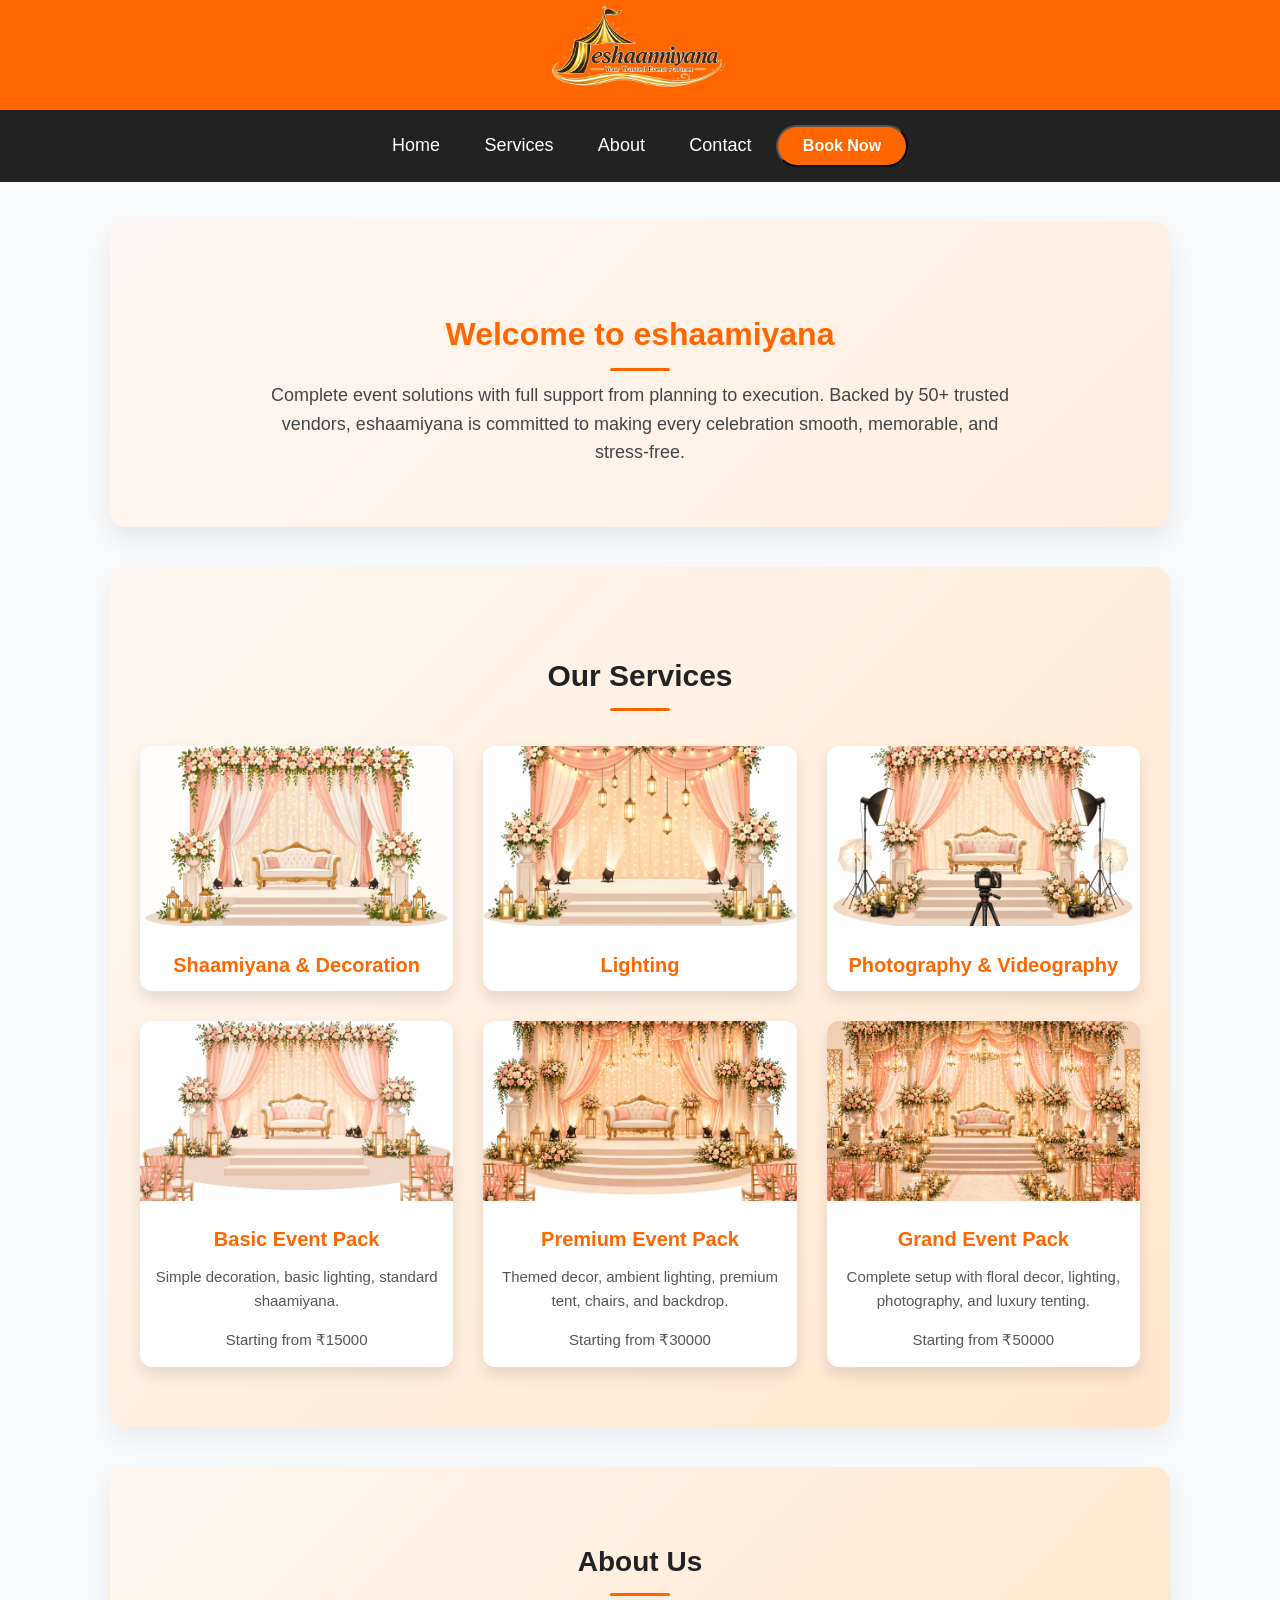
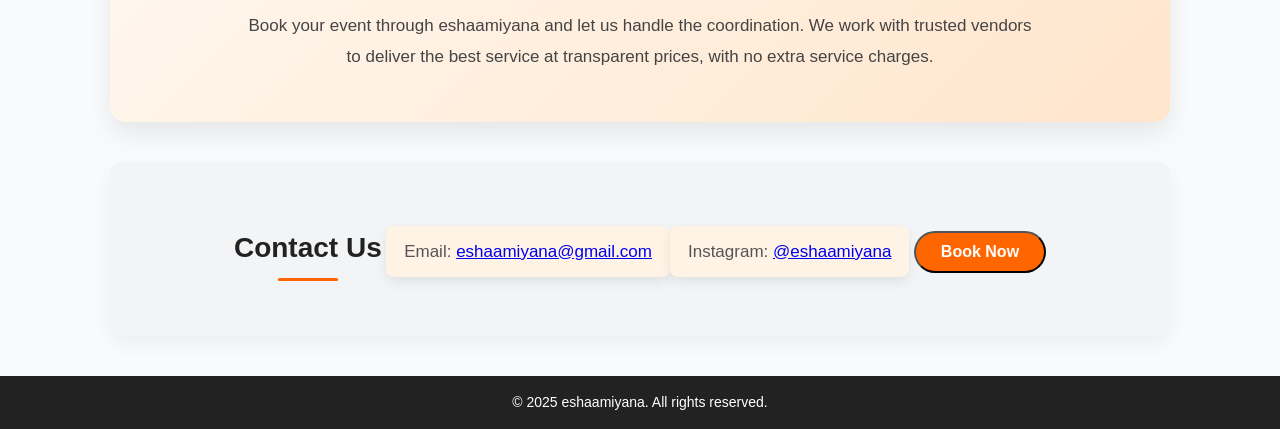
<file: index.html>
<!DOCTYPE html>
<html lang="en">
<head>
    <meta charset="UTF-8">
    <meta name="viewport" content="width=device-width, initial-scale=1.0">
    <title>eshaamiyana - Event Rentals</title>
    <link rel="stylesheet" href="style.css">

    <style>
        /* Popup Background */
        .popup-backdrop {
            position: fixed;
            inset: 0;
            background: rgba(0,0,0,0.55);
            display: none;
            align-items: center;
            justify-content: center;
            z-index: 9999;
            padding: 20px;
        }

        /* Popup Box */
        .popup-box {
            width: 100%;
            max-width: 900px;
            background: #fff;
            border-radius: 12px;
            padding: 10px;
            overflow: hidden;
            display: flex;
            flex-direction: column;
            animation: popfade 0.2s ease-out;
        }

        @keyframes popfade {
            from {opacity: 0; transform: translateY(10px);}
            to {opacity: 1; transform: translateY(0);}
        }

        /* Header inside popup */
        .popup-header {
            display: flex;
            justify-content: space-between;
            align-items: center;
            padding: 8px 10px;
            border-bottom: 1px solid #eee;
        }

        .popup-close {
            background: none;
            border: none;
            font-size: 22px;
            cursor: pointer;
        }

        .popup-body {
            padding: 10px;
            height: 80vh;
            position: relative;
        }

        .popup-iframe {
            width: 100%;
            height: 100%;
            border: none;
            border-radius: 10px;
        }

        .popup-fallback {
            margin: 14px 0 0;
            font-size: 14px;
            color: #444;
        }

        .popup-fallback a {
            color: #ff6600;
            text-decoration: none;
            font-weight: 600;
        }

        .popup-fallback a:hover {
            text-decoration: underline;
        }
    </style>
</head>

<body>

    <!-- Header with Logo + Tagline -->
    <header>
        <img src="image/logo2.png" alt="eshaamiyana Logo">
        
    </header>

    <!-- Navigation -->
    <nav>
        <a href="#home">Home</a>
        <a href="#services">Services</a>
        <a href="#about">About</a>
        <a href="#contact">Contact</a>

        <!-- NEW POPUP BUTTON -->
        <button class="btn" id="openPopup">Book Now</button>
    </nav>

    <!-- Home Section -->
    <div class="container" id="home">
        <h2>Welcome to eshaamiyana</h2>
        <p>Complete event solutions with full support from planning to execution. Backed by 50+ trusted vendors, eshaamiyana is committed to making every celebration smooth, memorable, and stress-free.
</p>
    </div>

    <!-- Services Section -->
    <div class="container" id="services">
        <h2>Our Services</h2>
        <div class="service-box">
            <div class="service-item">
                <img src="image/decoration.png" alt="Decoration">
                <h3>Shaamiyana & Decoration</h3>
              
            </div>
            <div class="service-item">
                <img src="image/lightings.png" alt="Lighting">
                <h3>Lighting</h3>
               
            </div>
            <div class="service-item">
                <img src="image/photography.png" alt="Camera Services">
                <h3>Photography & Videography</h3>
               
            </div>
            <div class="service-item">
                <img src="image/basic.png" alt="Combo Pack 1">
                <h3>Basic Event Pack</h3>
                <p>Simple decoration, basic lighting, standard shaamiyana.</p>
                <p>Starting from ₹15000</p>
            </div>
            <div class="service-item">
                <img src="image/premium.png" alt="Combo Pack 2">
                <h3>Premium Event Pack</h3>
                <p>Themed decor, ambient lighting, premium tent, chairs, and backdrop.</p>
                <p>Starting from ₹30000</p>
            </div>
            <div class="service-item">
                <img src="image/grand.png" alt="Combo Pack 3">
                <h3>Grand Event Pack</h3>
                <p>Complete setup with floral decor, lighting, photography, and luxury tenting.</p>
                <p>Starting from ₹50000</p>
            </div>
        </div>
    </div>

    <!-- About Section -->
    <div class="container" id="about">
        <h2>About Us</h2>
        <p>Book your event through eshaamiyana and let us handle the coordination. We work with trusted vendors to deliver the best service at transparent prices, with no extra service charges.
</p>
    </div>

    <!-- Contact Section -->
    <div class="container" id="contact">
        <h2>Contact Us</h2>
        <p>Email:
            <a href="mailto:eshaamiyana@gmail.com" target="_blank">eshaamiyana@gmail.com</a>

</a>
        <p> Instagram:
<a href="https://instagram.com/eshaamiyana" target="_blank">@eshaamiyana</a>
</p>

        <!-- NEW POPUP BUTTON -->
        <button class="btn" id="openPopup2">Book Now</button>
    </div>

    <!-- Footer -->
    <footer>
        &copy; 2025 eshaamiyana. All rights reserved.
    </footer>

    <!-- POPUP HTML -->
    <div class="popup-backdrop" id="popupBackdrop">
        <div class="popup-box">
            <div class="popup-header">
                <h3>Book Your Event</h3>
                <button class="popup-close" id="closePopup">✕</button>
            </div>
            <div class="popup-body">
                <iframe
                    class="popup-iframe"
                    id="bookingForm"
                    src=""
                    loading="lazy"
                    title="Booking Form"
                ></iframe>
                <div class="popup-fallback">
                    <p>If the form does not load, <a href="https://tally.so/r/eq5Yrk" target="_blank" rel="noopener">open the booking page directly</a>.</p>
                </div>
            </div>
        </div>
    </div>

    <!-- POPUP JS -->
    <script>
        const openPopup = document.getElementById("openPopup");
        const openPopup2 = document.getElementById("openPopup2");
        const closePopup = document.getElementById("closePopup");
        const backdrop = document.getElementById("popupBackdrop");
        const formFrame = document.getElementById("bookingForm");

        const TALLY_URL = "https://tally.so/embed/eq5Yrk?alignLeft=1&hideTitle=1&transparentBackground=1";

        function resetPopup() {
            formFrame.style.display = "";
            formFrame.src = "";
        }

        function openForm() {
            backdrop.style.display = "flex";
            resetPopup();
            formFrame.src = TALLY_URL;
        }

        function closeForm() {
            backdrop.style.display = "none";
            resetPopup();
        }

        openPopup.addEventListener("click", openForm);
        openPopup2.addEventListener("click", openForm);
        closePopup.addEventListener("click", closeForm);

        backdrop.addEventListener("click", (e) => {
            if (e.target === backdrop) closeForm();
        });
    </script>

</body>
</html>
</file>
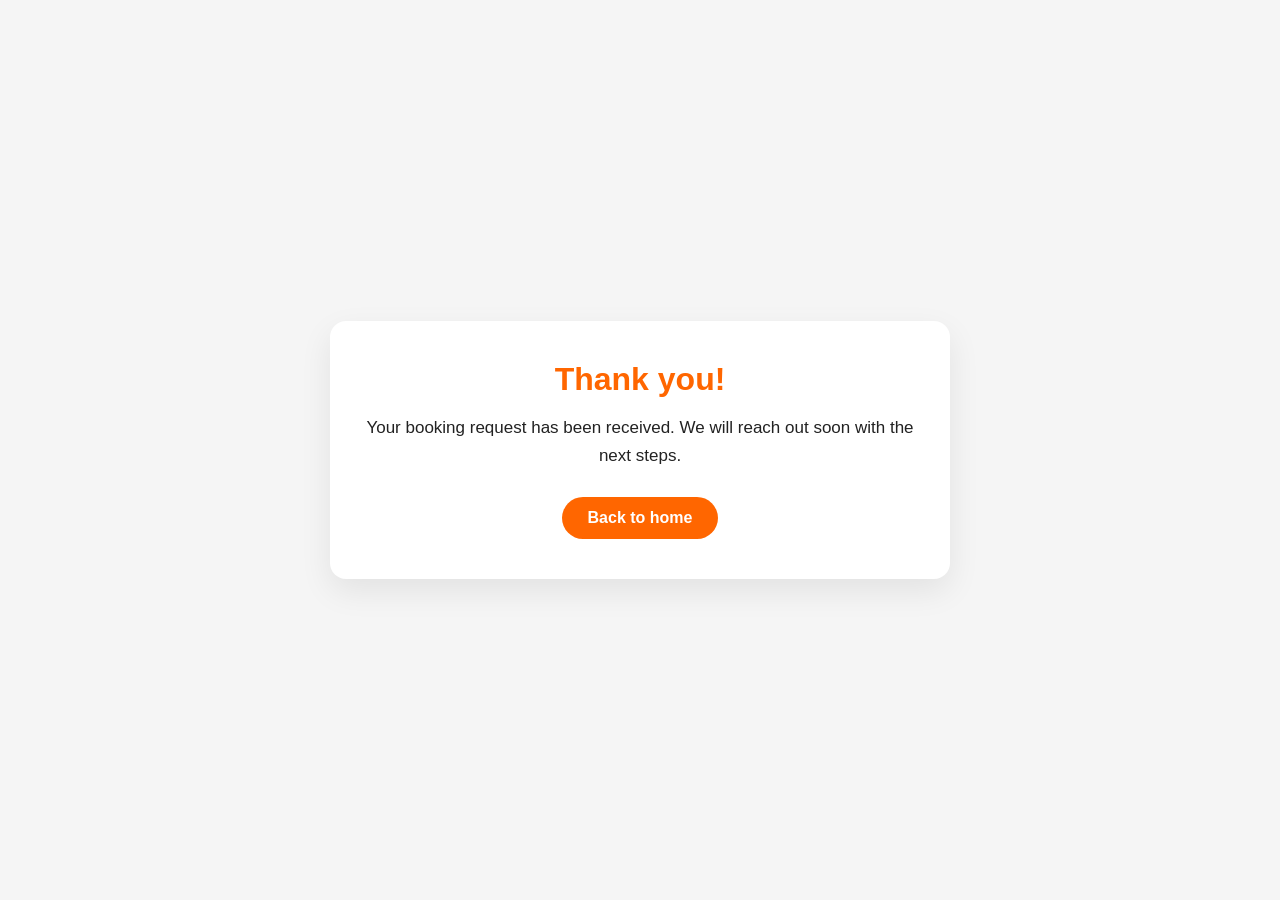
<file: thank-you/index.html>
<!DOCTYPE html>
<html lang="en">
<head>
    <meta charset="UTF-8">
    <meta name="viewport" content="width=device-width, initial-scale=1.0">
    <title>Thank You - eshaamiyana</title>
    <style>
        body {
            font-family: Arial, sans-serif;
            margin: 0;
            min-height: 100vh;
            display: flex;
            align-items: center;
            justify-content: center;
            background: #f5f5f5;
            color: #222;
            text-align: center;
        }
        .thank-you-page {
            padding: 40px 30px;
            background: #fff;
            border-radius: 16px;
            box-shadow: 0 12px 32px rgba(0, 0, 0, 0.08);
            max-width: 560px;
            width: 100%;
        }
        .thank-you-page h1 {
            margin: 0 0 16px;
            color: #ff6600;
            font-size: 32px;
        }
        .thank-you-page p {
            margin: 0 0 28px;
            line-height: 1.6;
            font-size: 17px;
        }
        .thank-you-page a {
            display: inline-block;
            padding: 12px 26px;
            background: #ff6600;
            color: #fff;
            border-radius: 999px;
            text-decoration: none;
            font-weight: 600;
        }
    </style>
</head>
<body>
    <div class="thank-you-page">
        <h1>Thank you!</h1>
        <p>Your booking request has been received. We will reach out soon with the next steps.</p>
        <a href="/">Back to home</a>
    </div>
</body>
</html>
</file>
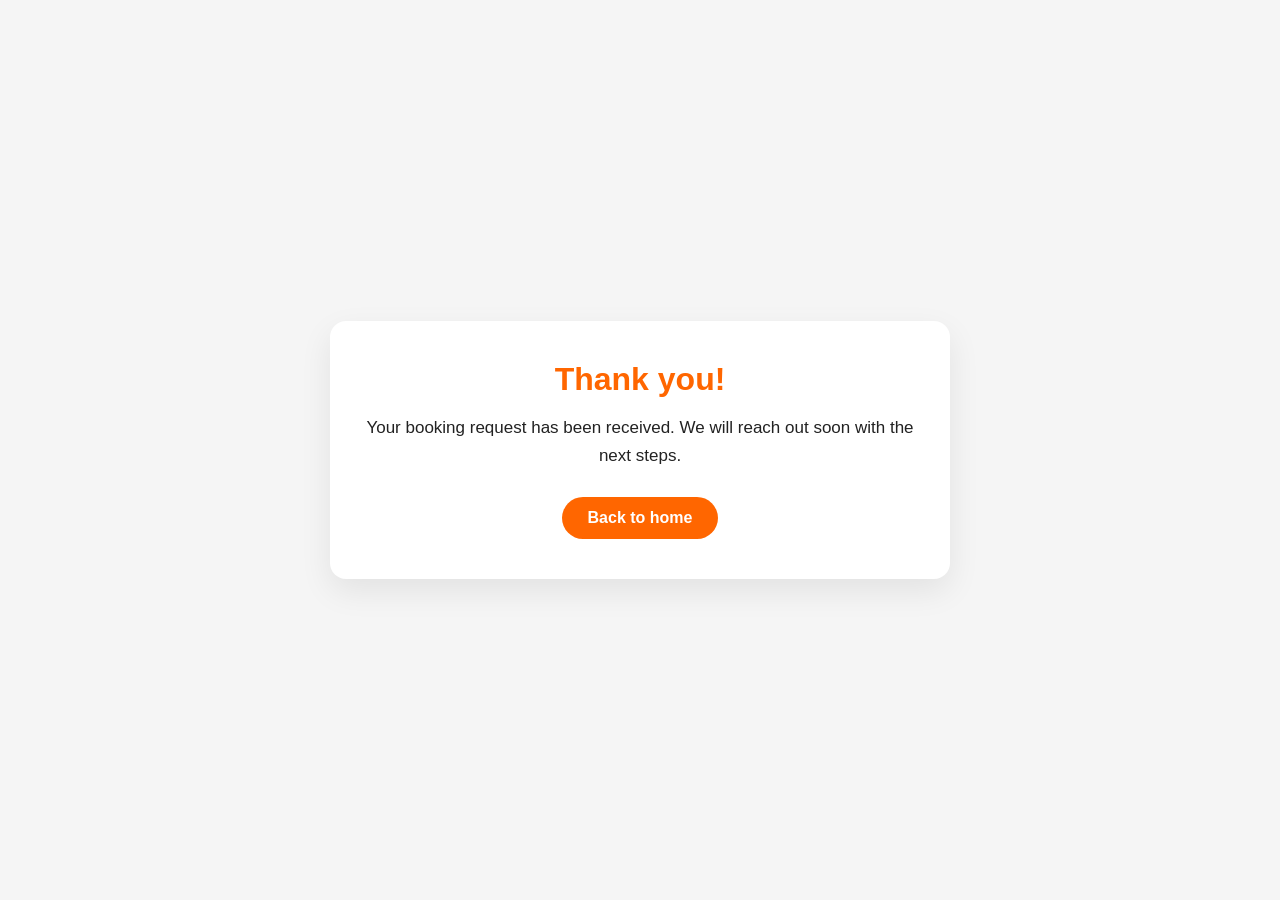
<file: thank-you.html>
<!DOCTYPE html>
<html lang="en">
<head>
    <meta charset="UTF-8">
    <meta name="viewport" content="width=device-width, initial-scale=1.0">
    <title>Thank You - eshaamiyana</title>
    <style>
        body {
            font-family: Arial, sans-serif;
            margin: 0;
            min-height: 100vh;
            display: flex;
            align-items: center;
            justify-content: center;
            background: #f5f5f5;
            color: #222;
            text-align: center;
        }
        .thank-you-page {
            padding: 40px 30px;
            background: #fff;
            border-radius: 16px;
            box-shadow: 0 12px 32px rgba(0, 0, 0, 0.08);
            max-width: 560px;
            width: 100%;
        }
        .thank-you-page h1 {
            margin: 0 0 16px;
            color: #ff6600;
            font-size: 32px;
        }
        .thank-you-page p {
            margin: 0 0 28px;
            line-height: 1.6;
            font-size: 17px;
        }
        .thank-you-page a {
            display: inline-block;
            padding: 12px 26px;
            background: #ff6600;
            color: #fff;
            border-radius: 999px;
            text-decoration: none;
            font-weight: 600;
        }
    </style>
</head>
<body>
    <div class="thank-you-page">
        <h1>Thank you!</h1>
        <p>Your booking request has been received. We will reach out soon with the next steps.</p>
        <a href="index.html">Back to home</a>
    </div>
</body>
</html>
</file>
<file: style.css>
body {
    font-family: Arial, sans-serif;
    margin: 0;
    padding: 0;
    text-align: center;
    background-color: #f9fafb;
    color: #333;
    line-height: 1.6;
}

/* Header */
header {
    background-color: #ff6600;
    display: flex;
    flex-direction: column;
    align-items: center;
    justify-content: center;
    height: 110px;
}
header img {
    max-height: 180px;
    margin-bottom: 0;
}
header p {
    margin-top: 4px;
    font-size: 11px;
    margin: 0;
    color: #fff8e7;
    font-weight: 600;
}

/* Navigation */
nav {
    background: #222;
    padding: 15px;
}
nav a {
    color: white;
    text-decoration: none;
    margin: 0 20px;
    font-size: 18px;
    transition: color 0.3s;
}
nav a:hover {
    color: #ff6600;
}
.btn {
    display: inline-block;
    padding: 10px 25px;
    background: #ff6600;
    color: white;
    text-decoration: none;
    border-radius: 30px;
    font-size: 16px;
    font-weight: bold;
    transition: background 0.3s, transform 0.2s, box-shadow 0.3s;
    cursor: pointer;
}
.btn:hover {
    background: #e65c00;
    transform: scale(1.08);
    box-shadow: 0 6px 15px rgba(255, 102, 0, 0.4);
}

/* Section Containers (default) */
.container {
    max-width: 1000px;
    margin: 40px auto;
    padding: 40px 30px;
    border-radius: 12px;
    box-shadow: 0 8px 20px rgba(0, 0, 0, 0.05);
    background: #fff;
    transition: transform 0.3s;
}
.container:nth-of-type(even) {
    background: #f3f4f6;
}
.container:hover {
    transform: translateY(-4px);
}
.container h2 {
    font-size: 28px;
    margin-bottom: 15px;
    color: #222;
    position: relative;
    display: inline-block;
}
.container h2::after {
    content: "";
    width: 60px;
    height: 3px;
    background: #ff6600;
    display: block;
    margin: 8px auto 0;
    border-radius: 2px;
}
.container p {
    font-size: 16px;
    color: #555;
}

/* Home Section (Welcome) */
#home {
    background: linear-gradient(135deg, #fff7f2, #ffeede);
    padding: 60px 30px;
    border-radius: 16px;
    box-shadow: 0 12px 25px rgba(0, 0, 0, 0.08);
    transition: transform 0.3s;
}
#home:hover {
    transform: translateY(-5px);
}
#home h2 {
    font-size: 32px;
    color: #ff6600;
    margin-bottom: 10px;
}
#home p {
    font-size: 18px;
    color: #444;
    max-width: 750px;
    margin: 0 auto;
}

/* Services Section */
#services {
    background: linear-gradient(135deg, #fff8f0, #ffe5cc);  
    padding: 60px 30px;
    border-radius: 16px;
    box-shadow: 0 12px 25px rgba(0, 0, 0, 0.06);
}
#services h2 {
    font-size: 30px;
    margin-bottom: 25px;
    color: #222;
}
.service-box {
    display: grid;
    grid-template-columns: repeat(auto-fit, minmax(280px, 1fr));
    gap: 30px;
    margin-top: 10px;
}
.service-item {
    background: #fff;
    border-radius: 12px;
    overflow: hidden;
    box-shadow: 0 8px 15px rgba(0, 0, 0, 0.1);
    transition: transform 0.3s, box-shadow 0.3s;
}
.service-item:hover {
    transform: translateY(-10px);
    box-shadow: 0 15px 28px rgba(0, 0, 0, 0.15);
}
.service-item img {
    width: 100%;
    height: 180px;
    object-fit: cover;
}
.service-item h3 {
    margin: 15px 0 10px;
    color: #ff6600;
    font-size: 20px;
}
.service-item p {
    font-size: 15px;
    color: #555;
    margin: 0 15px 15px;
}

/* About Section */
#about {
    background: linear-gradient(135deg, #fff8f0, #ffe5cc);
    padding: 50px 30px;
    border-radius: 16px;
    box-shadow: 0 12px 25px rgba(0, 0, 0, 0.08);
}
#about p {
    max-width: 800px;
    margin: 0 auto;
    font-size: 17px;
    color: #444;
    line-height: 1.8;
}

/* Contact Section */
#contact p {
    font-size: 17px;
    margin: 8px 0;
}
#contact p:nth-of-type(1),
#contact p:nth-of-type(2) {
    background: #fff3e6;
    padding: 12px 18px;
    border-radius: 8px;
    display: inline-block;
    margin: 8px auto;
    box-shadow: 0 5px 12px rgba(0, 0, 0, 0.08);
}

/* Footer */
footer {
    margin-top: 20px;
    padding: 15px;
    background: #222;
    color: white;
    font-size: 14px;
}
</file>
